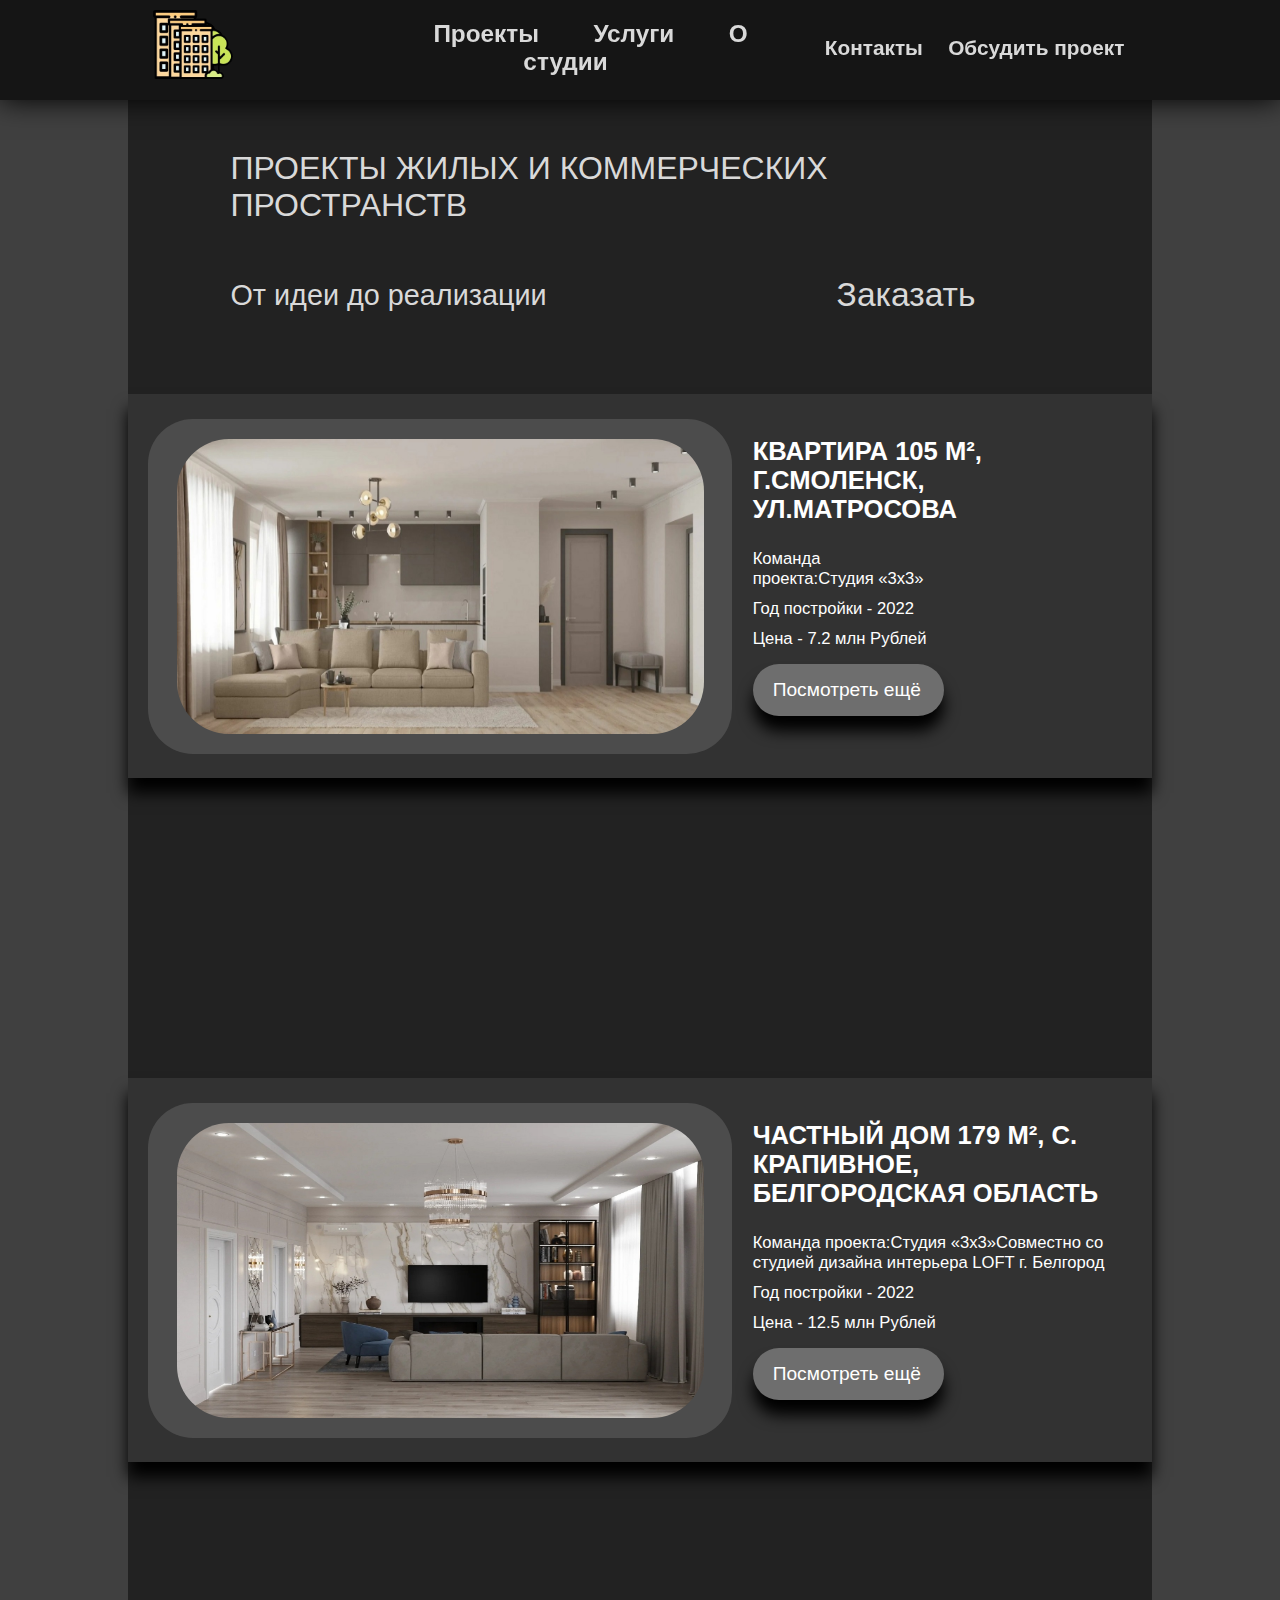
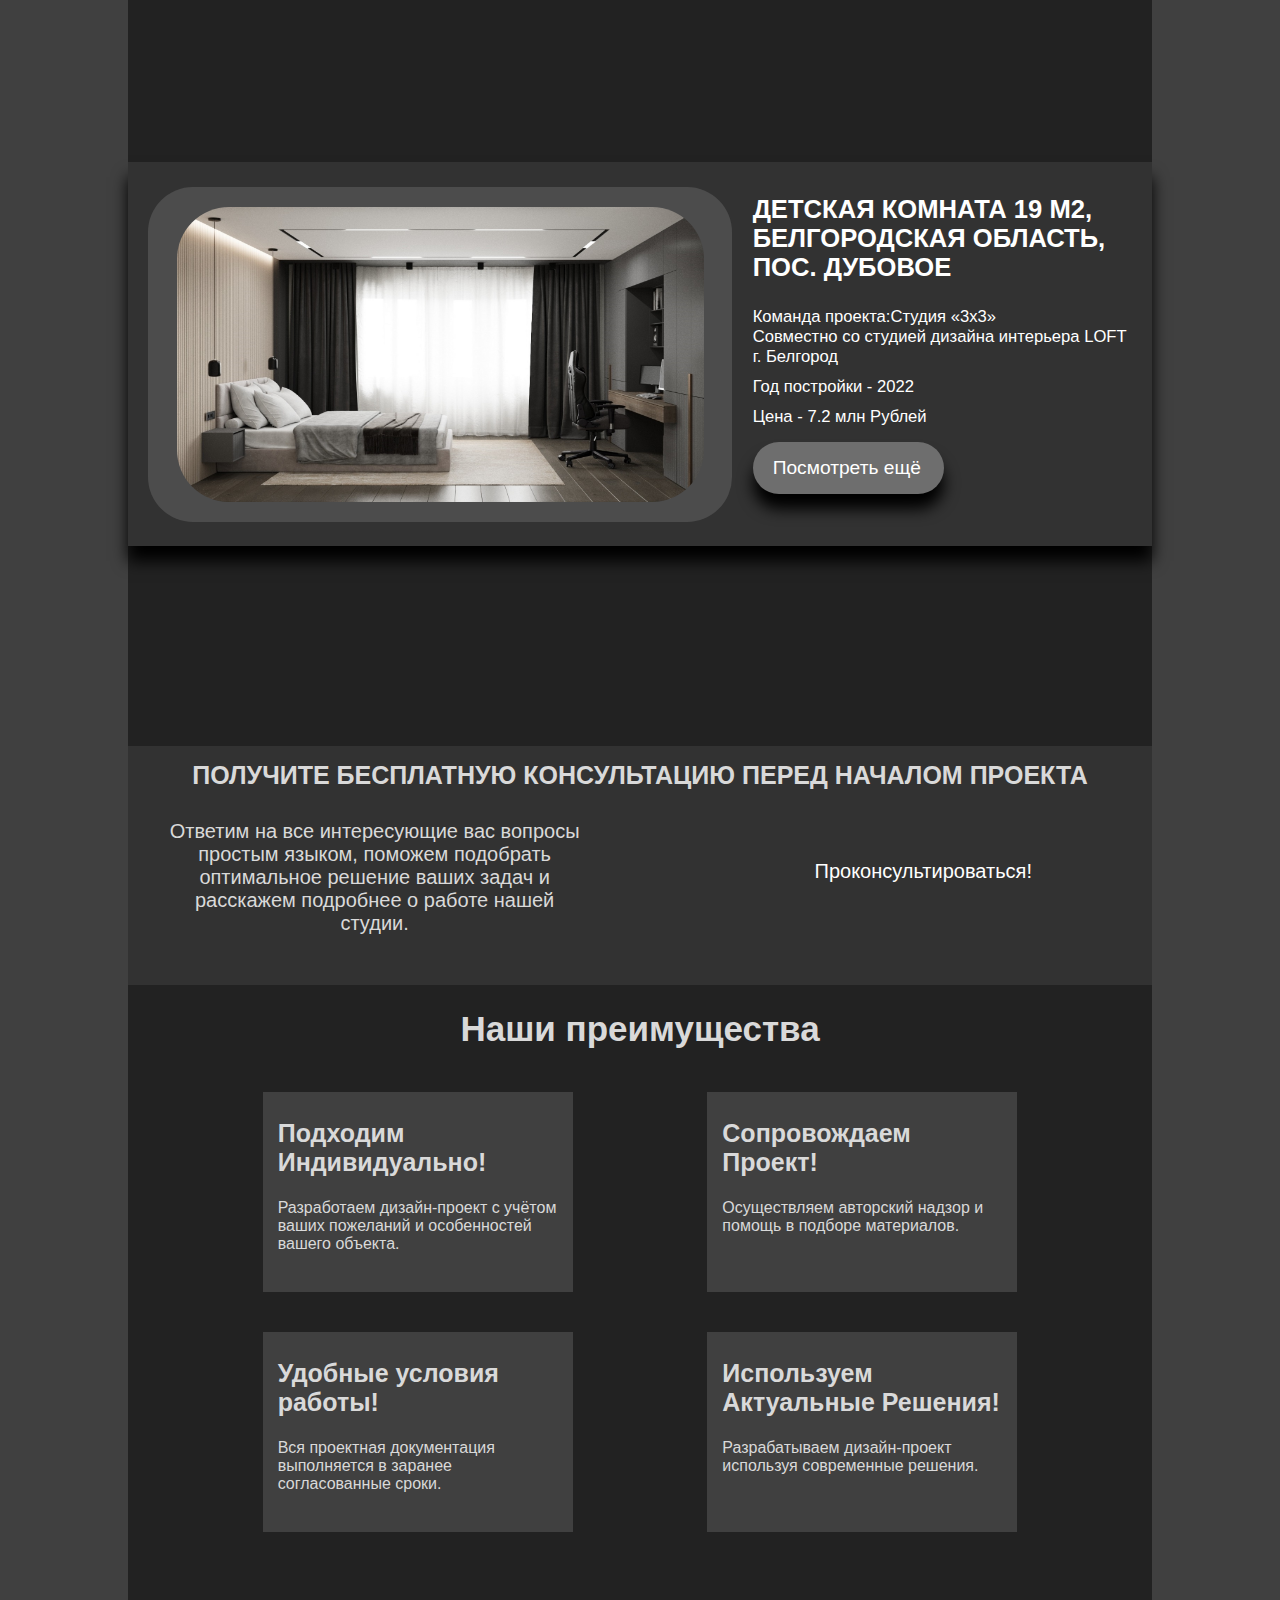
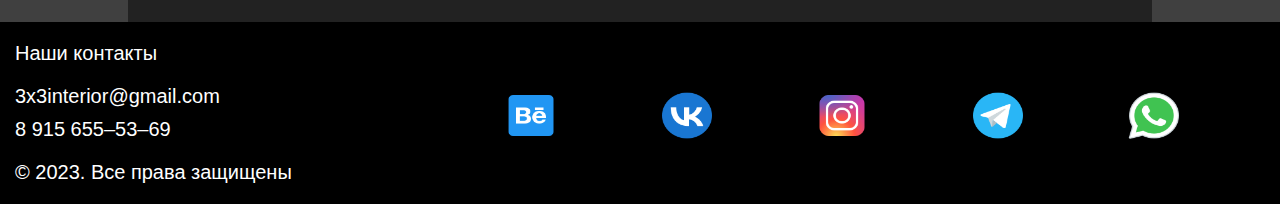
<file: index.html>
<!DOCTYPE html>
<html lang="en">
    <head>
        <meta charset="UTF-8">
        <meta name="keywords" content="Студия дизайна, Проекты, Студия в Смоленске, Проекты в Смоленске">
        <title>Студия дизайна интерьеров в Смоленске</title>
        <link rel="stylesheet" href="style.css">
        <link rel="icon" href="Img/icon.png">
    </head>
    <body>
        <div class="header">
            <div class="container">
                <div class="block_left">
                    <a href="https://github.com/Argus36" target="_blank">
                        <img class="img" src="Img/header.png">
                    </a>
                </div>
                <div class="block_center">
                    <a href="#projects">Проекты</a>
                    <a href="#" id="Services">Услуги</a>
                    <a href="#advantages">О студии</a>
                </div>
                <div class="block_right">
                    <a href="#footer">Контакты</a>
                    <a href="#" class="consultation_a">Обсудить проект</a>
                </div>
            </div>
        </div>
        <div class="main">
            <div class="container">
                <div class="heading_projects">
                    <h class="header_h">ПРОЕКТЫ ЖИЛЫХ И КОММЕРЧЕСКИХ ПРОСТРАНСТВ</h>
                    <div class="order">
                        <p class="p">От идеи до реализации</p>
                        <div class="a">
                            <a href="#" class="consultation_a">Заказать</a>
                        </div>
                    </div>
                    <div class="block">
                        <div class="img">
                            <a href="#" class="Modal_img">
                                <img src="Img/block_img.jpeg">
                            </a>
                        </div>
                        <div class="text">
                            <h1 class="h1">КВАРТИРА 105 М², Г.СМОЛЕНСК, УЛ.МАТРОСОВА</h1>
                            <p class="p">Команда<br>
                            проекта:Студия «3х3»</p>
                            <p class="p">Год постройки - 2022</p>
                            <p class="p">Цена - 7.2 млн Рублей</p>
                            <a href="#" class="Modal_img">Посмотреть ещё</a>
                        </div>
                    </div>
                    <a id="projects"></a>
                    <div class="block_1">
                        <div class="img">
                            <a href="#" class="Modal_img_2">
                               <img src="Img/block_1_img.jpeg"> 
                            </a>
                        </div>
                        <div class="text">
                            <h1 class="h1">ЧАСТНЫЙ ДОМ 179 М², С. КРАПИВНОЕ, БЕЛГОРОДСКАЯ ОБЛАСТЬ</h1>
                            <p class="p">Команда проекта:Студия «3х3»Совместно со студией дизайна интерьера LOFT г. Белгород</p>
                            <p class="p">Год постройки - 2022</p>
                            <p class="p">Цена - 12.5 млн Рублей</p>
                            <a href="#" class="Modal_img_2">Посмотреть ещё</a>
                        </div>
                    </div>
                    <div class="block_1">
                        <div class="img">
                            <a href="#" class="Modal_img_3">
                               <img src="Img/block_2_img.jpg"> 
                            </a>
                        </div>
                        <div class="text">
                            <h1 class="h1">ДЕТСКАЯ КОМНАТА 19 М2, БЕЛГОРОДСКАЯ ОБЛАСТЬ, ПОС. ДУБОВОЕ</h1>
                            <p class="p">Команда проекта:Студия «3х3»<br>
                            Совместно со студией дизайна интерьера LOFT г. Белгород</p>
                            <p class="p">Год постройки - 2022</p>
                            <p class="p">Цена - 7.2 млн Рублей</p>
                            <a href="#" class="Modal_img_3">Посмотреть ещё</a>
                        </div>
                    </div>
                </div>
                <div class="consultation">
                    <h1 class="h1">ПОЛУЧИТЕ БЕСПЛАТНУЮ КОНСУЛЬТАЦИЮ ПЕРЕД НАЧАЛОМ ПРОЕКТА</h1>
                    <p class="p">Ответим на все интересующие вас вопросы простым языком, 
                    поможем подобрать оптимальное решение ваших задач и расскажем подробнее о работе нашей студии.</p>
                    <a class="consultation_a" href="#">Проконсультироваться!</a>
                </div>
                <a id="advantages"></a>
                <div class="advantages">
                    <h1 class="h1">Наши преимущества</h1>
                    <div class="flex_advantages">
                        <div class="individually">
                            <h1 class="h">Подходим Индивидуально!</h1>
                            <p class="p">Разработаем дизайн-проект с учётом ваших пожеланий и особенностей вашего объекта.</p>
                        </div>
                        <div class="accompany">
                            <h1 class="h">Сопровождаем Проект!</h1>
                            <p class="p">Осуществляем авторский надзор и помощь в подборе материалов.</p>
                        </div>
                    </div>
                    <div class="flex_advantages">
                        <div class="Comfortable">
                            <h1 class="h">Удобные условия работы!</h1>
                            <p class="p">Вся проектная документация выполняется в заранее согласованные сроки.</p>
                        </div>
                        <div class="Solutions">
                            <h1 class="h">Используем Актуальные Решения!</h1>
                            <p class="p">Разрабатываем дизайн-проект используя современные решения.</p>
                        </div>
                    </div>
                </div>
            </div>
        </div>
        <a id="footer"></a>
        <div class="footer">
            <div class="block_1">
                <h class="h1">Наши контакты</h>
                <div class="block_a">
                    <a class="a" href="mailto:3x3interior@gmail.com" title="_blank">3x3interior@gmail.com</a>
                    <a class="a" href="tel:+79156555369">8 915 655–53–69</a>
                </div>
                <p class="p">© 2023. Все права защищены</p>
            </div>
            <div class="block_2">
                <a class="a" href="https://www.behance.net/3x3" target="_blank" rel="noopener"><img class="img" src="Img/Behance.png"></a>
                <a class="a" href="https://vk.com/public218339288" target="_blank" rel="noopener"><img class="img" src="Img/VK.png"></a>
                <a class="a" href="https://instagram.com/3x3interior?igshid=YmMyMTA2M2Y=" target="_blank" rel="noopener"><img class="img" src="Img/Instagram.png"></a>
                <a class="a" href="https://t.me/Interior_design_3x3" target="_blank" rel="noopener"><img class="img" src="Img/Telegram.png"></a>
                <a class="a" href="https://wa.me/79156555369?text=%D0%97%D0%B4%D1%80%D0%B0%D0%B2%D1%81%D1%82%D0%B2%D1%83%D0%B9%D1%82%D0%B5%21" target="_blank" rel="noopener"><img class="img" src="Img/WhatsApp.png"></a>
            </div>
        </div>
    </body>
    <script src="script.js"></script>
</html>
</file>
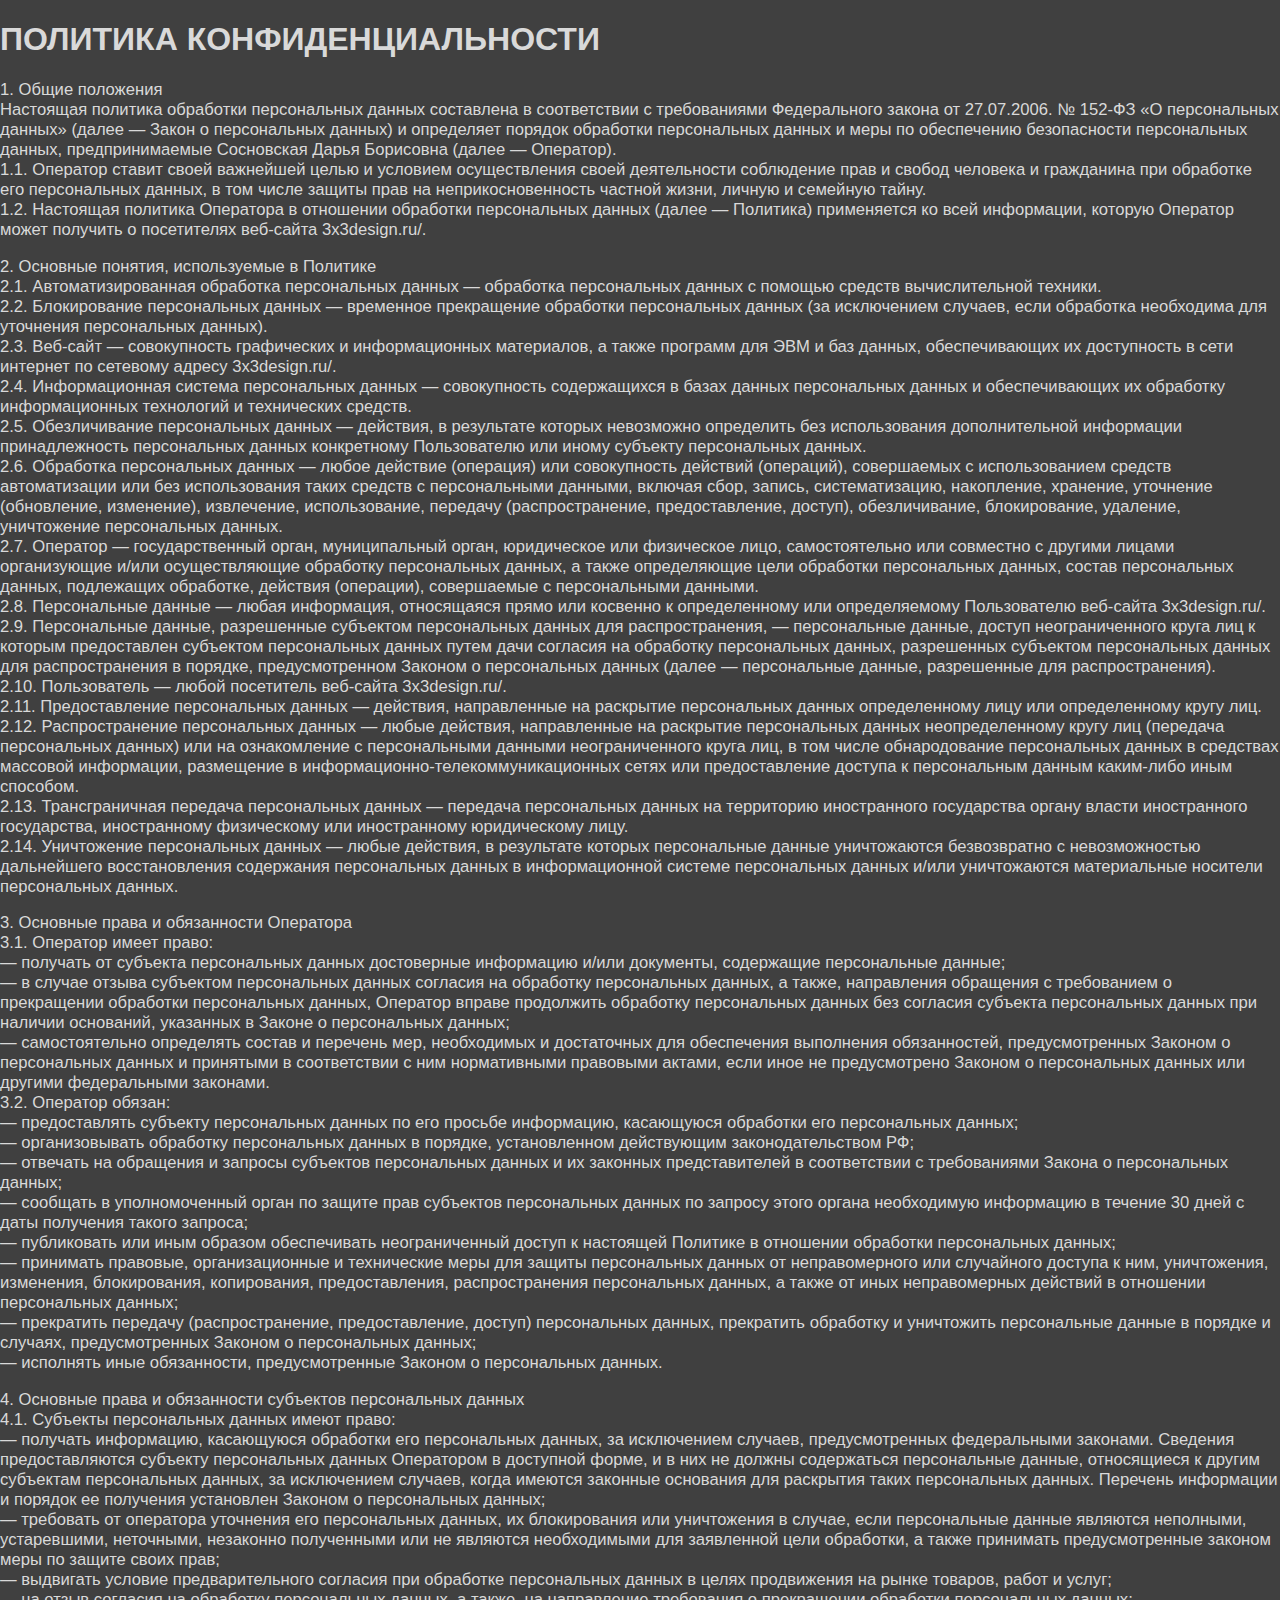
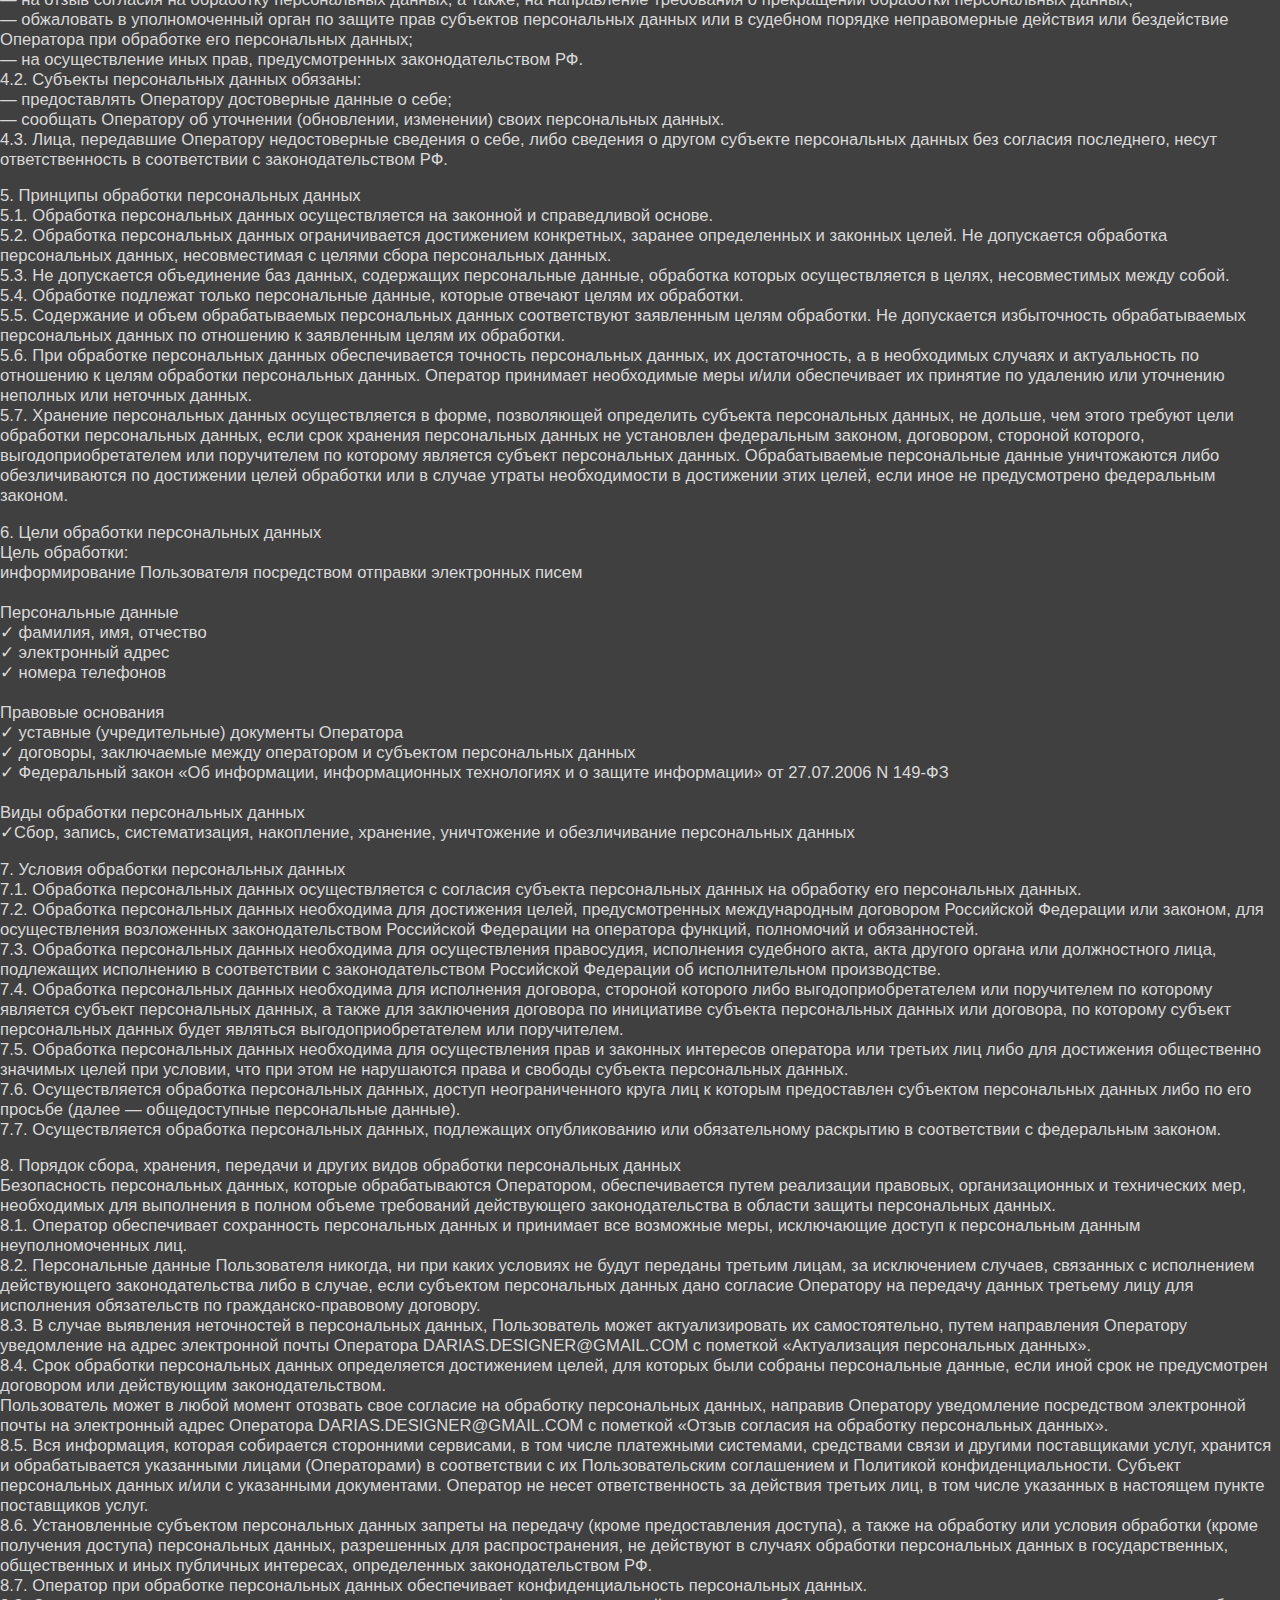
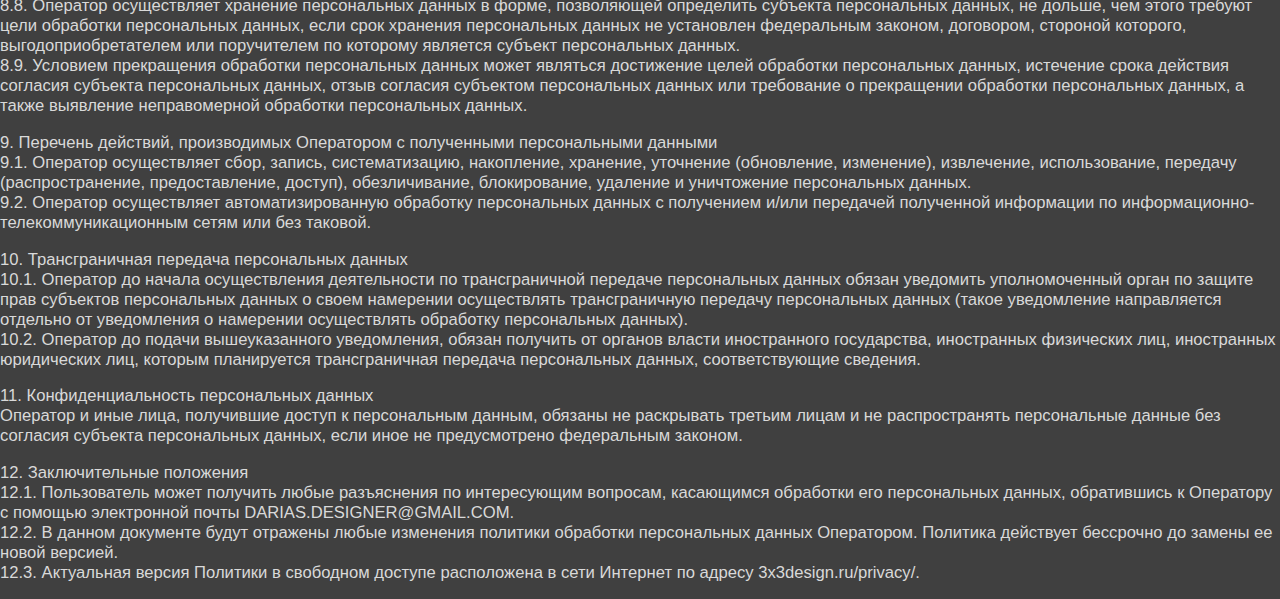
<file: Privacy_Policy.html>
<!DOCTYPE html>
<html lang="en">
<head>
    <meta charset="UTF-8">
    <meta name="viewport" content="width=device-width, initial-scale=1.0">
    <title>Privacy_Policy</title>
    <link rel="stylesheet" href="style.css">
</head>
<body>
    <div class="Privacy_Policy">
        <h1 class="h1">ПОЛИТИКА КОНФИДЕНЦИАЛЬНОСТИ</h1>
        <p class="p">1. Общие положения<br>
            Настоящая политика обработки персональных данных составлена в соответствии с требованиями Федерального закона от 27.07.2006. № 152-ФЗ «О персональных данных» (далее — Закон о персональных данных) и определяет порядок обработки персональных данных и меры по обеспечению безопасности персональных данных, предпринимаемые Сосновская Дарья Борисовна (далее — Оператор).<br>
            1.1. Оператор ставит своей важнейшей целью и условием осуществления своей деятельности соблюдение прав и свобод человека и гражданина при обработке его персональных данных, в том числе защиты прав на неприкосновенность частной жизни, личную и семейную тайну.<br>
            1.2. Настоящая политика Оператора в отношении обработки персональных данных (далее — Политика) применяется ко всей информации, которую Оператор может получить о посетителях веб-сайта 3x3design.ru/.<br>
        </p>
        <p class="p">2. Основные понятия, используемые в Политике<br>
            2.1. Автоматизированная обработка персональных данных — обработка персональных данных с помощью средств вычислительной техники.<br>
            2.2. Блокирование персональных данных — временное прекращение обработки персональных данных (за исключением случаев, если обработка необходима для уточнения персональных данных).<br>
            2.3. Веб-сайт — совокупность графических и информационных материалов, а также программ для ЭВМ и баз данных, обеспечивающих их доступность в сети интернет по сетевому адресу 3x3design.ru/.<br>
            2.4. Информационная система персональных данных — совокупность содержащихся в базах данных персональных данных и обеспечивающих их обработку информационных технологий и технических средств.<br>
            2.5. Обезличивание персональных данных — действия, в результате которых невозможно определить без использования дополнительной информации принадлежность персональных данных конкретному Пользователю или иному субъекту персональных данных.<br>
            2.6. Обработка персональных данных — любое действие (операция) или совокупность действий (операций), совершаемых с использованием средств автоматизации или без использования таких средств с персональными данными, включая сбор, запись, систематизацию, накопление, хранение, уточнение (обновление, изменение), извлечение, использование, передачу (распространение, предоставление, доступ), обезличивание, блокирование, удаление, уничтожение персональных данных.<br>
            2.7. Оператор — государственный орган, муниципальный орган, юридическое или физическое лицо, самостоятельно или совместно с другими лицами организующие и/или осуществляющие обработку персональных данных, а также определяющие цели обработки персональных данных, состав персональных данных, подлежащих обработке, действия (операции), совершаемые с персональными данными.<br>
            2.8. Персональные данные — любая информация, относящаяся прямо или косвенно к определенному или определяемому Пользователю веб-сайта 3x3design.ru/.<br>
            2.9. Персональные данные, разрешенные субъектом персональных данных для распространения, — персональные данные, доступ неограниченного круга лиц к которым предоставлен субъектом персональных данных путем дачи согласия на обработку персональных данных, разрешенных субъектом персональных данных для распространения в порядке, предусмотренном Законом о персональных данных (далее — персональные данные, разрешенные для распространения).<br>
            2.10. Пользователь — любой посетитель веб-сайта 3x3design.ru/.<br>
            2.11. Предоставление персональных данных — действия, направленные на раскрытие персональных данных определенному лицу или определенному кругу лиц.<br>
            2.12. Распространение персональных данных — любые действия, направленные на раскрытие персональных данных неопределенному кругу лиц (передача персональных данных) или на ознакомление с персональными данными неограниченного круга лиц, в том числе обнародование персональных данных в средствах массовой информации, размещение в информационно-телекоммуникационных сетях или предоставление доступа к персональным данным каким-либо иным способом.<br>
            2.13. Трансграничная передача персональных данных — передача персональных данных на территорию иностранного государства органу власти иностранного государства, иностранному физическому или иностранному юридическому лицу.<br>
            2.14. Уничтожение персональных данных — любые действия, в результате которых персональные данные уничтожаются безвозвратно с невозможностью дальнейшего восстановления содержания персональных данных в информационной системе персональных данных и/или уничтожаются материальные носители персональных данных.<br>
        </p>
        <p class="p">3. Основные права и обязанности Оператора<br>
            3.1. Оператор имеет право:<br>
            — получать от субъекта персональных данных достоверные информацию и/или документы, содержащие персональные данные;<br>
            — в случае отзыва субъектом персональных данных согласия на обработку персональных данных, а также, направления обращения с требованием о прекращении обработки персональных данных, Оператор вправе продолжить обработку персональных данных без согласия субъекта персональных данных при наличии оснований, указанных в Законе о персональных данных;<br>
            — самостоятельно определять состав и перечень мер, необходимых и достаточных для обеспечения выполнения обязанностей, предусмотренных Законом о персональных данных и принятыми в соответствии с ним нормативными правовыми актами, если иное не предусмотрено Законом о персональных данных или другими федеральными законами.<br>
            3.2. Оператор обязан:<br>
            — предоставлять субъекту персональных данных по его просьбе информацию, касающуюся обработки его персональных данных;<br>
            — организовывать обработку персональных данных в порядке, установленном действующим законодательством РФ;<br>
            — отвечать на обращения и запросы субъектов персональных данных и их законных представителей в соответствии с требованиями Закона о персональных данных;<br>
            — сообщать в уполномоченный орган по защите прав субъектов персональных данных по запросу этого органа необходимую информацию в течение 30 дней с даты получения такого запроса;<br>
            — публиковать или иным образом обеспечивать неограниченный доступ к настоящей Политике в отношении обработки персональных данных;<br>
            — принимать правовые, организационные и технические меры для защиты персональных данных от неправомерного или случайного доступа к ним, уничтожения, изменения, блокирования, копирования, предоставления, распространения персональных данных, а также от иных неправомерных действий в отношении персональных данных;<br>
            — прекратить передачу (распространение, предоставление, доступ) персональных данных, прекратить обработку и уничтожить персональные данные в порядке и случаях, предусмотренных Законом о персональных данных;<br>
            — исполнять иные обязанности, предусмотренные Законом о персональных данных.<br>
        </p>
        <p class="p">4. Основные права и обязанности субъектов персональных данных<br>
            4.1. Субъекты персональных данных имеют право:<br>
            — получать информацию, касающуюся обработки его персональных данных, за исключением случаев, предусмотренных федеральными законами. Сведения предоставляются субъекту персональных данных Оператором в доступной форме, и в них не должны содержаться персональные данные, относящиеся к другим субъектам персональных данных, за исключением случаев, когда имеются законные основания для раскрытия таких персональных данных. Перечень информации и порядок ее получения установлен Законом о персональных данных;<br>
            — требовать от оператора уточнения его персональных данных, их блокирования или уничтожения в случае, если персональные данные являются неполными, устаревшими, неточными, незаконно полученными или не являются необходимыми для заявленной цели обработки, а также принимать предусмотренные законом меры по защите своих прав;<br>
            — выдвигать условие предварительного согласия при обработке персональных данных в целях продвижения на рынке товаров, работ и услуг;<br>
            — на отзыв согласия на обработку персональных данных, а также, на направление требования о прекращении обработки персональных данных;<br>
            — обжаловать в уполномоченный орган по защите прав субъектов персональных данных или в судебном порядке неправомерные действия или бездействие Оператора при обработке его персональных данных;<br>
            — на осуществление иных прав, предусмотренных законодательством РФ.<br>
            4.2. Субъекты персональных данных обязаны:<br>
            — предоставлять Оператору достоверные данные о себе;<br>
            — сообщать Оператору об уточнении (обновлении, изменении) своих персональных данных.<br>
            4.3. Лица, передавшие Оператору недостоверные сведения о себе, либо сведения о другом субъекте персональных данных без согласия последнего, несут ответственность в соответствии с законодательством РФ.<br>
        </p>
        <p class="p">5. Принципы обработки персональных данных<br>
            5.1. Обработка персональных данных осуществляется на законной и справедливой основе.<br>
            5.2. Обработка персональных данных ограничивается достижением конкретных, заранее определенных и законных целей. Не допускается обработка персональных данных, несовместимая с целями сбора персональных данных.<br>
            5.3. Не допускается объединение баз данных, содержащих персональные данные, обработка которых осуществляется в целях, несовместимых между собой.<br>
            5.4. Обработке подлежат только персональные данные, которые отвечают целям их обработки.<br>
            5.5. Содержание и объем обрабатываемых персональных данных соответствуют заявленным целям обработки. Не допускается избыточность обрабатываемых персональных данных по отношению к заявленным целям их обработки.<br>
            5.6. При обработке персональных данных обеспечивается точность персональных данных, их достаточность, а в необходимых случаях и актуальность по отношению к целям обработки персональных данных. Оператор принимает необходимые меры и/или обеспечивает их принятие по удалению или уточнению неполных или неточных данных.<br>
            5.7. Хранение персональных данных осуществляется в форме, позволяющей определить субъекта персональных данных, не дольше, чем этого требуют цели обработки персональных данных, если срок хранения персональных данных не установлен федеральным законом, договором, стороной которого, выгодоприобретателем или поручителем по которому является субъект персональных данных. Обрабатываемые персональные данные уничтожаются либо обезличиваются по достижении целей обработки или в случае утраты необходимости в достижении этих целей, если иное не предусмотрено федеральным законом.<br>
        </p>
        <p class="p">6. Цели обработки персональных данных<br>
            Цель обработки:<br>
            информирование Пользователя посредством отправки электронных писем<br>
            <br>
            Персональные данные<br>
            ✓ фамилия, имя, отчество<br>
            ✓ электронный адрес<br>
            ✓ номера телефонов<br>
            <br>
            Правовые основания<br>
            ✓ уставные (учредительные) документы Оператора<br>
            ✓ договоры, заключаемые между оператором и субъектом персональных данных<br>
            ✓ Федеральный закон «Об информации, информационных технологиях и о защите информации» от 27.07.2006 N 149-ФЗ<br>
            <br>
            Виды обработки персональных данных<br>
            ✓Сбор, запись, систематизация, накопление, хранение, уничтожение и обезличивание персональных данных<br>
        </p>
        <p class="p">7. Условия обработки персональных данных<br>
            7.1. Обработка персональных данных осуществляется с согласия субъекта персональных данных на обработку его персональных данных.<br>
            7.2. Обработка персональных данных необходима для достижения целей, предусмотренных международным договором Российской Федерации или законом, для осуществления возложенных законодательством Российской Федерации на оператора функций, полномочий и обязанностей.<br>
            7.3. Обработка персональных данных необходима для осуществления правосудия, исполнения судебного акта, акта другого органа или должностного лица, подлежащих исполнению в соответствии с законодательством Российской Федерации об исполнительном производстве.<br>
            7.4. Обработка персональных данных необходима для исполнения договора, стороной которого либо выгодоприобретателем или поручителем по которому является субъект персональных данных, а также для заключения договора по инициативе субъекта персональных данных или договора, по которому субъект персональных данных будет являться выгодоприобретателем или поручителем.<br>
            7.5. Обработка персональных данных необходима для осуществления прав и законных интересов оператора или третьих лиц либо для достижения общественно значимых целей при условии, что при этом не нарушаются права и свободы субъекта персональных данных.<br>
            7.6. Осуществляется обработка персональных данных, доступ неограниченного круга лиц к которым предоставлен субъектом персональных данных либо по его просьбе (далее — общедоступные персональные данные).<br>
            7.7. Осуществляется обработка персональных данных, подлежащих опубликованию или обязательному раскрытию в соответствии с федеральным законом.<br>
        </p>
        <p class="p">8. Порядок сбора, хранения, передачи и других видов обработки персональных данных<br>
            Безопасность персональных данных, которые обрабатываются Оператором, обеспечивается путем реализации правовых, организационных и технических мер, необходимых для выполнения в полном объеме требований действующего законодательства в области защиты персональных данных.<br>
            8.1. Оператор обеспечивает сохранность персональных данных и принимает все возможные меры, исключающие доступ к персональным данным неуполномоченных лиц.<br>
            8.2. Персональные данные Пользователя никогда, ни при каких условиях не будут переданы третьим лицам, за исключением случаев, связанных с исполнением действующего законодательства либо в случае, если субъектом персональных данных дано согласие Оператору на передачу данных третьему лицу для исполнения обязательств по гражданско-правовому договору.<br>
            8.3. В случае выявления неточностей в персональных данных, Пользователь может актуализировать их самостоятельно, путем направления Оператору уведомление на адрес электронной почты Оператора DARIAS.DESIGNER@GMAIL.COM с пометкой «Актуализация персональных данных».<br>
            8.4. Срок обработки персональных данных определяется достижением целей, для которых были собраны персональные данные, если иной срок не предусмотрен договором или действующим законодательством.<br>
            Пользователь может в любой момент отозвать свое согласие на обработку персональных данных, направив Оператору уведомление посредством электронной почты на электронный адрес Оператора DARIAS.DESIGNER@GMAIL.COM с пометкой «Отзыв согласия на обработку персональных данных».<br>
            8.5. Вся информация, которая собирается сторонними сервисами, в том числе платежными системами, средствами связи и другими поставщиками услуг, хранится и обрабатывается указанными лицами (Операторами) в соответствии с их Пользовательским соглашением и Политикой конфиденциальности. Субъект персональных данных и/или с указанными документами. Оператор не несет ответственность за действия третьих лиц, в том числе указанных в настоящем пункте поставщиков услуг.<br>
            8.6. Установленные субъектом персональных данных запреты на передачу (кроме предоставления доступа), а также на обработку или условия обработки (кроме получения доступа) персональных данных, разрешенных для распространения, не действуют в случаях обработки персональных данных в государственных, общественных и иных публичных интересах, определенных законодательством РФ.<br>
            8.7. Оператор при обработке персональных данных обеспечивает конфиденциальность персональных данных.<br>
            8.8. Оператор осуществляет хранение персональных данных в форме, позволяющей определить субъекта персональных данных, не дольше, чем этого требуют цели обработки персональных данных, если срок хранения персональных данных не установлен федеральным законом, договором, стороной которого, выгодоприобретателем или поручителем по которому является субъект персональных данных.<br>
            8.9. Условием прекращения обработки персональных данных может являться достижение целей обработки персональных данных, истечение срока действия согласия субъекта персональных данных, отзыв согласия субъектом персональных данных или требование о прекращении обработки персональных данных, а также выявление неправомерной обработки персональных данных.<br>
        </p>
        <p class="p">9. Перечень действий, производимых Оператором с полученными персональными данными<br>
            9.1. Оператор осуществляет сбор, запись, систематизацию, накопление, хранение, уточнение (обновление, изменение), извлечение, использование, передачу (распространение, предоставление, доступ), обезличивание, блокирование, удаление и уничтожение персональных данных.<br>
            9.2. Оператор осуществляет автоматизированную обработку персональных данных с получением и/или передачей полученной информации по информационно-телекоммуникационным сетям или без таковой.<br>
        </p>
        <p class="p">10. Трансграничная передача персональных данных<br>
            10.1. Оператор до начала осуществления деятельности по трансграничной передаче персональных данных обязан уведомить уполномоченный орган по защите прав субъектов персональных данных о своем намерении осуществлять трансграничную передачу персональных данных (такое уведомление направляется отдельно от уведомления о намерении осуществлять обработку персональных данных).<br>
            10.2. Оператор до подачи вышеуказанного уведомления, обязан получить от органов власти иностранного государства, иностранных физических лиц, иностранных юридических лиц, которым планируется трансграничная передача персональных данных, соответствующие сведения.<br>
        </p>
        <p class="p">11. Конфиденциальность персональных данных<br>
            Оператор и иные лица, получившие доступ к персональным данным, обязаны не раскрывать третьим лицам и не распространять персональные данные без согласия субъекта персональных данных, если иное не предусмотрено федеральным законом.<br>
        </p>
        <p class="p">12. Заключительные положения<br>
            12.1. Пользователь может получить любые разъяснения по интересующим вопросам, касающимся обработки его персональных данных, обратившись к Оператору с помощью электронной почты DARIAS.DESIGNER@GMAIL.COM.<br>
            12.2. В данном документе будут отражены любые изменения политики обработки персональных данных Оператором. Политика действует бессрочно до замены ее новой версией.<br>
            12.3. Актуальная версия Политики в свободном доступе расположена в сети Интернет по адресу 3x3design.ru/privacy/.<br>
        </p>
    </div>
</body>
</html>
</file>
<file: style.css>
html, body {
    box-sizing: border-box;
    padding: 0;
    margin: 0;
    color: #D9D9D9;
    background-color: rgb(64,64,64);
    min-width: 1100px;
    max-width: 1920px;
    font-family: 'Franklin Gothic Medium', 'Arial Narrow', Arial, sans-serif;
    
}
.Modal_Container {
    position: fixed;
    left: 0;
    top: 0;
    width: 100%;
    height: 100%;
    display: flex;
    justify-content: center;
    align-items: center;
}
.Black_Modal_Window {
    position: absolute;
    width: 100%;
    height: 100%;
    left: 0;
    top: 0;
    background-color: rgba(0, 0, 0, 0.5);
    z-index: 1000;
    cursor: pointer;
}
.Modal_Container .block, .Modal_Container .block_2 {
    height: 90vh;
    width: 35%;
    min-width: 625px;
    background-color: rgb(32,32,32);
    border: solid 40px rgb(47,47,47);
    border-width: 40px 25px 40px 25px;
    border-radius: 15%;
    z-index: 9000;
    padding: 15px 20px;
}
.Modal_Container .block .h1 {
    font-size: clamp(2.5em, 3vw, 2em);
    margin: 10px 0 0 20px;
    letter-spacing: 0.25em;
}
.Modal_Container .block .ul {
    margin: 3vh 0 0 0;
}
.Modal_Container .block .ul .li {
    font-size: clamp(1.85em, 2vw, 1.8em);
    line-height: 3.3vh;
}
.Modal_Container .a {
    display: block;
    z-index: 9999;
    width: 50px;
    height: 50px;
    margin: 0 0 0 auto;
    transform: translateX(630px);
    position: absolute;
    background-color: rgb(47,47,47);
    border-radius: 50%;
    border: solid 2px rgb(47,47,47);
    border-width: 5px 5px 5px 5px;
    cursor: pointer;
}
.Modal_Container .a .img {
    width: 50px;
    height: 50px;
}
.Modal_Container .block_2 .h {
    font-size: clamp(1.7em, 2vw, 1.5em);
    margin: 5px 0 0 0;
    letter-spacing: 0.35em;
    font-family: 'Lucida Sans', 'Lucida Sans Regular', 'Lucida Grande', 'Lucida Sans Unicode', Geneva, Verdana, sans-serif;
    text-align: center;
}
.Modal_Container .block_2 .p {
    font-size: clamp(1.25em, 1.2vw, 1.35em);
    letter-spacing: 0.15em;
    font-family: 'Lucida Sans', 'Lucida Sans Regular', 'Lucida Grande', 'Lucida Sans Unicode', Geneva, Verdana, sans-serif;
    margin: 0;
    padding-left: 15px;
}
.Modal_Container .block_2 .form {
    margin: 40px 0 0 0;
}
.Modal_Container .block_2 .input_Name {
    background-color: rgb(32,32,32);
    border: solid 5px rgb(0, 0, 0);
    border-width: 0px 0px 3px 0px;
    width: 100%;
    height: 5vh;
    font-size: clamp(1.25em, 1.2vw, 1.35em);
    padding: 5px 0px 0 15px;
    color: white;
    outline: 0;
    outline-offset: 0;
    margin: 10px 0 0 0;
    -webkit-box-shadow: inset 0 0 0 50px rgb(32,32,32);
    -webkit-text-fill-color: #cacaca;
}
.Modal_Container .block_2 .input_tel {
    background-color: rgb(32,32,32);
    border: solid 5px rgb(0, 0, 0);
    border-width: 0px 0px 3px 0px;
    width: 100%;
    height: 6vh;
    font-size: clamp(1.35em, 1.3vw, 1.45em);
    padding: 5px 0px 0 15px;
    outline: 0;
    outline-offset: 0;
    margin: 70px 0 0 0;
    -webkit-box-shadow: inset 0 0 0 50px rgb(32,32,32);
    -webkit-text-fill-color: #cacaca;
}
.Modal_Container .block_2 .input_gmail {
    background-color: rgb(32,32,32);
    border: solid 5px rgb(0, 0, 0);
    border-width: 0px 0px 3px 0px;
    width: 100%;
    height: 6vh;
    font-size: clamp(1.35em, 1.3vw, 1.45em);
    padding: 5px 0px 0 15px;
    outline: 0;
    outline-offset: 0;
    margin: 70px 0 0 0;
    -webkit-box-shadow: inset 0 0 0 50px rgb(32,32,32);
    -webkit-text-fill-color: #cacaca;
}
.Modal_Container .block_2 .flex_div {
    display: flex;
    align-items: center;
    margin: 50px 0 0 50px;
}

.Modal_Container .block_2 .input_checkbox {
    width: 30px;
    height: 30px;
    margin: 0 20px 0 0;
}
.Modal_Container .block_2 .checkbox_p {
    margin: 0 0.5em 0 0;
    font-size: clamp(0.95em, 1vw, 1.15em);
}
.Modal_Container .block_2 .checkbox_a {
    font-size: clamp(0.95em, 1vw, 1.15em);
    color: #D9D9D9;
}
.Modal_Container .block_2 .input_button {
    width: 80%;
    height: 8vh;
    margin: 50px 3em;
    font-size: clamp(1.35em, 1.3vw, 1.45em);
}
.Modal_Container .block_2 .p_thank {
    text-align: center;
    font-size: clamp(3.1em, 3.05vw, 3.3em);
    background-color: rgb(104,104,104);
    border: solid 2px rgb(32,32,32);
    border-width: 10px 10px 10px 10px;
    border-radius: 60px;
    padding: 1.5em 1.5em;
    margin: 2.5em auto;
}
.Modal_Container_2 {
    position: fixed;
    left: 0;
    top: 0;
    width: 100%;
    min-width: 1100px;
    height: 100%;
    display: flex;
    justify-content: center;
    align-items: center;
}
.Modal_Container_2 .a {
    display: block;
    z-index: 2000;
    width: 80px;
    height: 80px;
    right: 0;
    top: 0;
    position: fixed;
    background-color: rgb(47,47,47);
    border-radius: 50%;
    border: solid 2px rgb(47,47,47);
    cursor: pointer;
}
.Modal_Container_2 .a .img {
    width: 80px;
    height: 80px;
}
.Modal_Container_2 .block {
    display: flex;
    align-items: center;
    justify-content: space-between;
    z-index: 3000;
    background-color: rgb(76,76,76);
    width: 70%;
    min-width: 1100px;
    border: solid 1px rgb(76,76,76);
    border-width: 20px 20px 20px 20px;
    border-radius: 100px;
    height: clamp(34.3em, 41.35vw, 42.55em);
}
.Modal_Container_2 .Left_arrow {
    width: 75px;
    height: clamp(34.3em, 41.35vw, 42.55em);
    cursor: pointer;
}
.Modal_Container_2 .Right_arrow {
    width: 75px;
    height: clamp(34.3em, 41.35vw, 42.55em);
    cursor: pointer;
}
.Modal_Container_2 .block .slider {
    width: 1100px;
    overflow: hidden;
}
.Modal_Container_2 .block .slider_line {
    width: auto;
    position: relative;
    display: flex;
    left: 0;
    transition: all ease 0.5s;
}
.Modal_Container_2 .block .Modal_Container_2_img {
    width: 100%;
    min-width: 1090px;
    height: clamp(34.3em, 41.35vw, 42.55em);
    border-radius: 20px;
    margin: 0 120px 0 0;
}

.header {
    background-color: rgb(21,21,21);
    position: fixed;
    top: 0;
    width: 100%;
    box-shadow:0 0 27px #000000;
    height: 100px;
    z-index: 9999;
}
.header .container {
    width: 80%;
    min-width: 900px;
    padding: 10px 15px;
    margin: auto;
    display: flex;
    align-items: center;
    justify-content: space-between;
    
}
.header .block_left,.header .block_center,.header .block_right {
    width: 33.3%;
    min-width: 300px;
    
}
.header .block_left {
    width: 25%;
    min-width: 150px;
    
}
.header .block_right {
    text-align: center;
    width: 36%;
    min-width: 300px;
    padding-right: 5px;
}
.header .block_center {
    text-align: center;
    width: 45%;
    min-width: 450px;
    padding-right: 20px;
}
.header a {
    text-decoration: none;
    color: #D9D9D9;
    font-weight: 900;
    margin: 0 25px;
    font-size: clamp(1.1em, 1.9vw, 1.6em);
}
.header .block_right a {
    margin: 0 1em 0 0;
    font-size: clamp(1.3em, 1.35vw, 1.55em);
}
.header .img {
    width: 32%;
    min-width: 80px;
    max-width: 90px;
}
.main {
    margin: 100px auto 0 auto;
}
.main .container {
    width: 80%;
    margin: auto;
    background-color: rgb(34,34,34);
    padding: 0 0 70px 0;
}
.main .header_h {
    color: #D9D9D9;
    width: 80%;
    margin: auto;
    transform: translateY(50px);
    font-size: clamp(2.5vw, 2vw, 7vw);
    display: block;
}
.main .order {
    display: flex;
    width: 80%;
    margin: 10% auto auto auto;
    justify-content: space-between;
    align-items: center;
}
.main .order .p {
    font-size: clamp(1.8em, 1.9vw, 1.6em);
    margin: 0;
}
.main .order .a {
    width: 26%;
}
.main .order .a .consultation_a {
    text-decoration: none;
    color: #D9D9D9;
    font-size: clamp(2.1em, 1.9vw, 1.6em);
}
.main .heading_projects .block, .main .heading_projects .block_1 {
    width: 100%;
    height: 30vw;
    background-color: rgb(50,50,50);
    margin: 80px 0 100px 0;
    box-shadow: 0px 15px 15px #000000;
    display: flex;
    align-items: center;
    justify-content: space-evenly;
}
.main .heading_projects .block_1 {
    margin-top: 300px;
}
.main .heading_projects .block .img, .main .heading_projects .block_1 .img {
    background-color: rgb(76,76,76);
    border-radius: 45px;
    width: 57%;
    padding: 10px;
    display: flex;
    align-items: center;
    justify-content: center;
    padding: 20px 0;
}
.main .heading_projects .block .img a, .main .heading_projects .block_1 .img a {
    display: flex;
    align-items: center;
    justify-content: center;
    width: 95%;
    border-radius: 52px;
}
.main .heading_projects .block .img img, .main .heading_projects .block_1 .img img {
    width: 95%;
    border-radius: 52px;
    height: 23vw;
}
.main .heading_projects .block .text, .main .heading_projects .block_1 .text {
    width: 37%;
    color: white;
    margin: 0 0 20px 0;
}
.main .heading_projects .block .text .h1, .main .heading_projects .block_1 .text .h1 {
    font-size: clamp(15px, 2cqi, 60px);
    margin: 0 0 25px 0;
}
.main .heading_projects .block .text .p, .main .heading_projects .block_1 .text .p {
    margin: 10px 0 10px 0;
    font-size: clamp(15px, 1.3cqi, 60px);
}
.main .heading_projects .block .text a, .main .heading_projects .block_1 .text a {
    background-color: rgb(110,110,110);
    width: 40%;
    padding: 15px 20px;
    box-shadow: 0px 15px 15px #000000;
    text-decoration: none;
    color: white;
    font-size: clamp(15px, 1.5cqi, 60px);
    font-weight: 100;
    display: block;
    margin: 15px 0 0 0;
    border-radius: 50px;
}
.main .consultation {
    background-color: rgb(50,50,50);
    margin: 200px 0 0 0;
    padding: 15px 20px 50px 20px;
}
.main .consultation .h1 {
    text-align: center;
    font-size: clamp(25px, 1.6cqi, 60px);
    margin: 0 0 30px 0;
}
.main .consultation .p {
    display: inline-block;
    width: 42%;
    font-size: clamp(20px, 1.5cqi, 60px);
    text-align: center;
    margin: 0 0 0 20px;
}
.main .consultation .consultation_a {
    display: inline-block;
    float: right;
    margin: 40px 100px 0 0;
    width: 42%;
    text-align: right;
    font-size: clamp(20px, 1.5cqi, 60px);
    text-decoration: none;
    color: white;
}
.main .advantages {
    vertical-align: auto;
}
.main .advantages .h1 {
    font-size: clamp(35px, 1.8cqi, 60px);
    width: 100%;
    text-align: center;
}
.main .advantages .flex_advantages {
    display: flex;
    justify-content: space-evenly;
    align-items: center;
    width: 100%;
}
.main .advantages .flex_advantages .h {
    font-size: clamp(25px, 1.6cqi, 60px);
    height: 7vh;
}
.main .advantages .flex_advantages .individually, .main .advantages .flex_advantages .accompany, .main .advantages .flex_advantages .Comfortable, .main .advantages .flex_advantages .Solutions {
    width: 21%;
    min-width: 280px;
    background-color: rgb(64,64,64);
    margin: 20px 0 20px 0;
    padding: 10px 15px;
    height: 20vh;
}
.footer {
    background-color: #000000;
    display: flex;
    justify-content: space-between;
}
.footer .block_1 {
    width: 30%;
    padding: 10px 15px;
}
.footer .h1, .footer .a, .footer .p {
    display: block;
    font-size: clamp(20px, 1cqi, 60px);
    margin: 10px 0 10px 0;
    text-decoration: none;
    color: white;
}
.footer .block_a {
    display: inline-block;
}
.footer .block_2 {
    width: 70%;
    display: flex;
    justify-content: space-evenly;
    align-items: center;
}
.footer .block_2 .a {
    width: 60px;
    height: 50px;
    margin: 0;
}
.footer .block_2 .a .img {
    width: 60px;
    height: 55px;
}






.Privacy_Policy .h1 {
    font-size: clamp(2.5vw, 2vw, 7vw);
}
.Privacy_Policy .p {
    font-size: clamp(15px, 1.3cqi, 60px);
}
</file>
